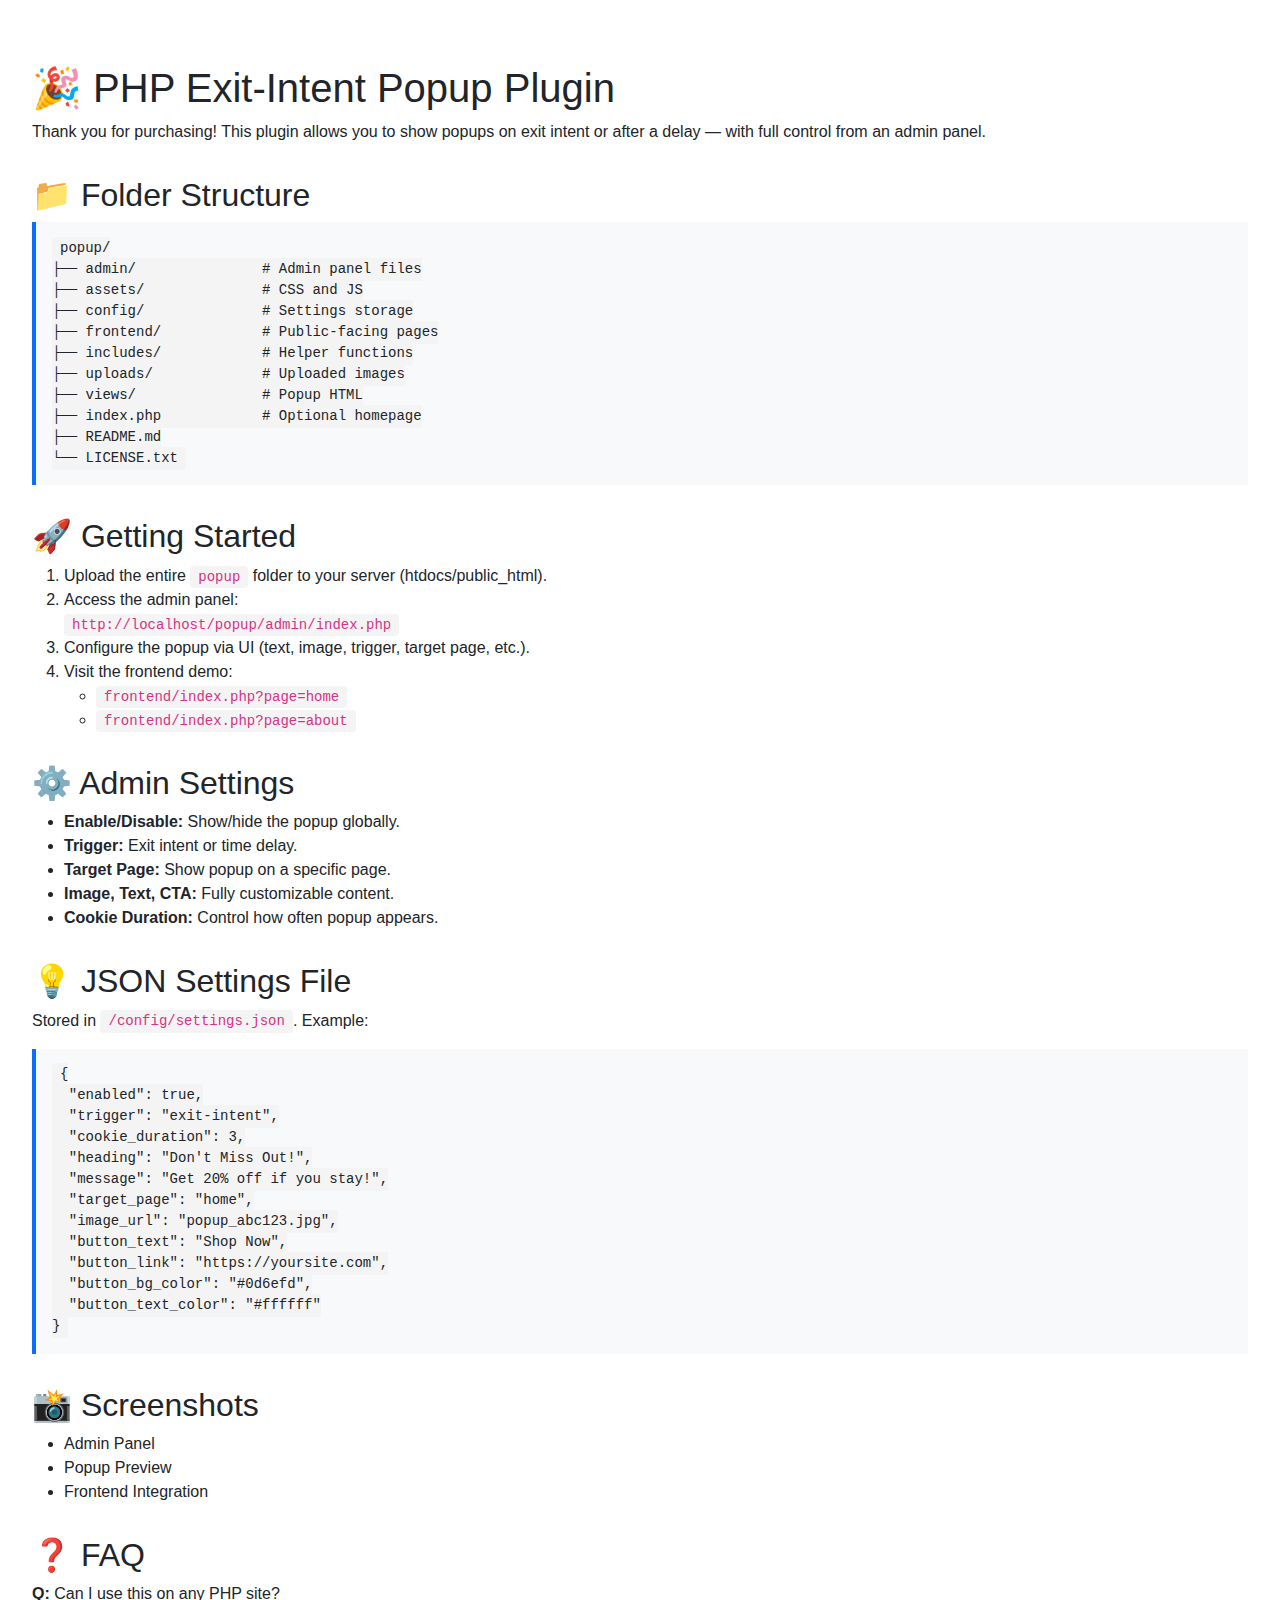
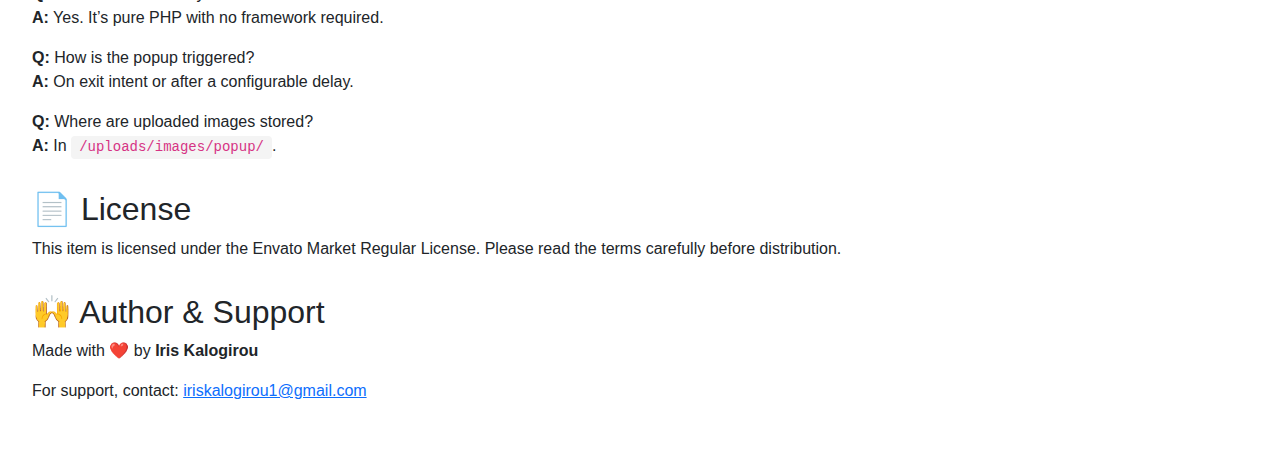
<file: documentation/index.html>
<!DOCTYPE html>
<html lang="en">
  <head>
    <meta charset="UTF-8" />
    <meta name="viewport" content="width=device-width, initial-scale=1.0" />
    <title>PHP Popup Plugin - Documentation</title>
    <link
      href="https://cdn.jsdelivr.net/npm/bootstrap@5.3.3/dist/css/bootstrap.min.css"
      rel="stylesheet"
    />
    <style>
      body {
        font-family: "Segoe UI", sans-serif;
        padding: 2rem;
      }
      h1,
      h2,
      h3 {
        margin-top: 2rem;
      }
      code {
        background-color: #f4f4f4;
        padding: 0.2rem 0.5rem;
        border-radius: 4px;
      }
      pre {
        background-color: #f8f9fa;
        padding: 1rem;
        border-left: 4px solid #0d6efd;
        overflow-x: auto;
      }
    </style>
  </head>
  <body>
    <h1>🎉 PHP Exit-Intent Popup Plugin</h1>
    <p>
      Thank you for purchasing! This plugin allows you to show popups on exit
      intent or after a delay — with full control from an admin panel.
    </p>

    <h2>📁 Folder Structure</h2>
    <pre><code>popup/
├── admin/               # Admin panel files
├── assets/              # CSS and JS
├── config/              # Settings storage
├── frontend/            # Public-facing pages
├── includes/            # Helper functions
├── uploads/             # Uploaded images
├── views/               # Popup HTML
├── index.php            # Optional homepage
├── README.md
└── LICENSE.txt
</code></pre>

    <h2>🚀 Getting Started</h2>
    <ol>
      <li>
        Upload the entire <code>popup</code> folder to your server
        (htdocs/public_html).
      </li>
      <li>
        Access the admin panel: <br />
        <code>http://localhost/popup/admin/index.php</code>
      </li>
      <li>
        Configure the popup via UI (text, image, trigger, target page, etc.).
      </li>
      <li>
        Visit the frontend demo:
        <ul>
          <li><code>frontend/index.php?page=home</code></li>
          <li><code>frontend/index.php?page=about</code></li>
        </ul>
      </li>
    </ol>

    <h2>⚙️ Admin Settings</h2>
    <ul>
      <li><strong>Enable/Disable:</strong> Show/hide the popup globally.</li>
      <li><strong>Trigger:</strong> Exit intent or time delay.</li>
      <li><strong>Target Page:</strong> Show popup on a specific page.</li>
      <li><strong>Image, Text, CTA:</strong> Fully customizable content.</li>
      <li>
        <strong>Cookie Duration:</strong> Control how often popup appears.
      </li>
    </ul>

    <h2>💡 JSON Settings File</h2>
    <p>Stored in <code>/config/settings.json</code>. Example:</p>
    <pre><code>{
  "enabled": true,
  "trigger": "exit-intent",
  "cookie_duration": 3,
  "heading": "Don't Miss Out!",
  "message": "Get 20% off if you stay!",
  "target_page": "home",
  "image_url": "popup_abc123.jpg",
  "button_text": "Shop Now",
  "button_link": "https://yoursite.com",
  "button_bg_color": "#0d6efd",
  "button_text_color": "#ffffff"
}</code></pre>

    <h2>📸 Screenshots</h2>
    <ul>
      <li>Admin Panel</li>
      <li>Popup Preview</li>
      <li>Frontend Integration</li>
    </ul>

    <h2>❓ FAQ</h2>
    <p>
      <strong>Q:</strong> Can I use this on any PHP site?<br />
      <strong>A:</strong> Yes. It’s pure PHP with no framework required.
    </p>

    <p>
      <strong>Q:</strong> How is the popup triggered?<br />
      <strong>A:</strong> On exit intent or after a configurable delay.
    </p>

    <p>
      <strong>Q:</strong> Where are uploaded images stored?<br />
      <strong>A:</strong> In <code>/uploads/images/popup/</code>.
    </p>

    <h2>📄 License</h2>
    <p>
      This item is licensed under the Envato Market Regular License. Please read
      the terms carefully before distribution.
    </p>

    <h2>🙌 Author & Support</h2>
    <p>Made with ❤️ by <strong>Iris Kalogirou</strong></p>
    <p>
      For support, contact:
      <a href="mailto:iriskalogirou1@gmail.com">iriskalogirou1@gmail.com</a>
    </p>
  </body>
</html>
</file>
